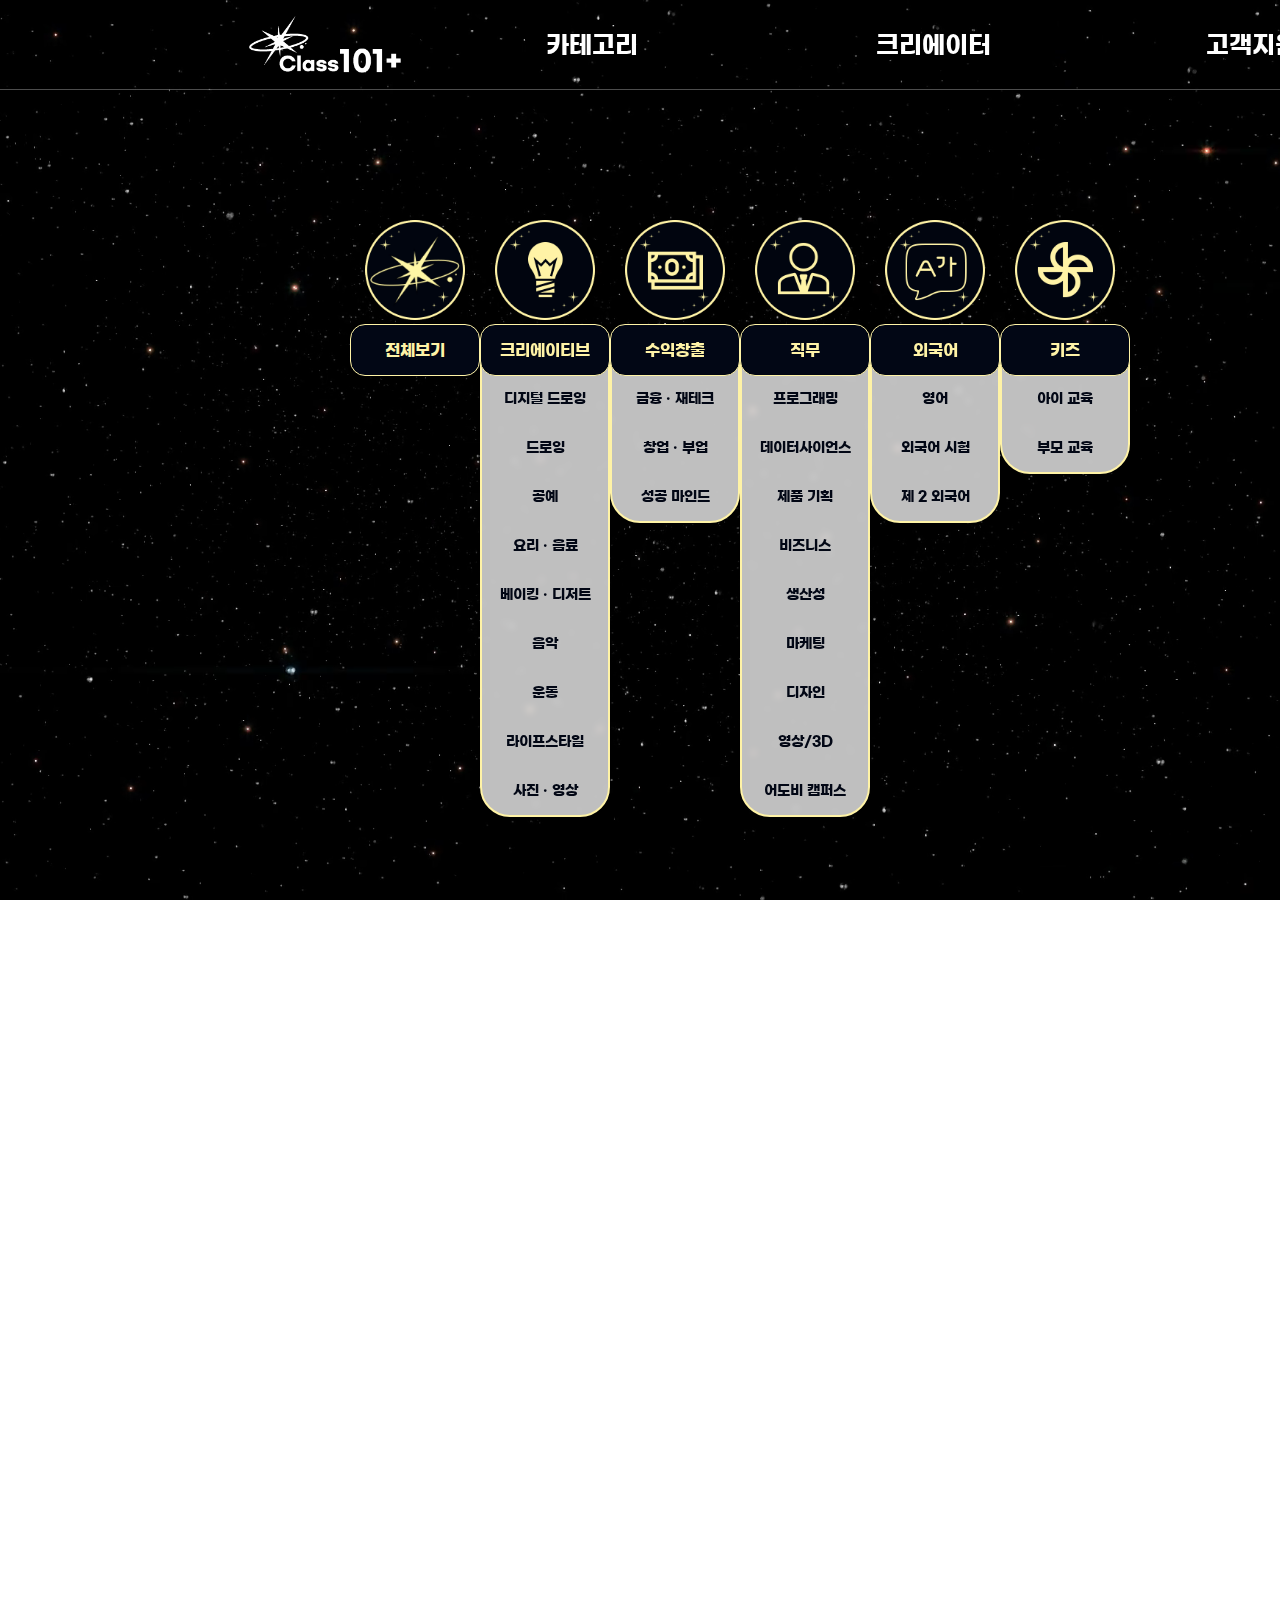
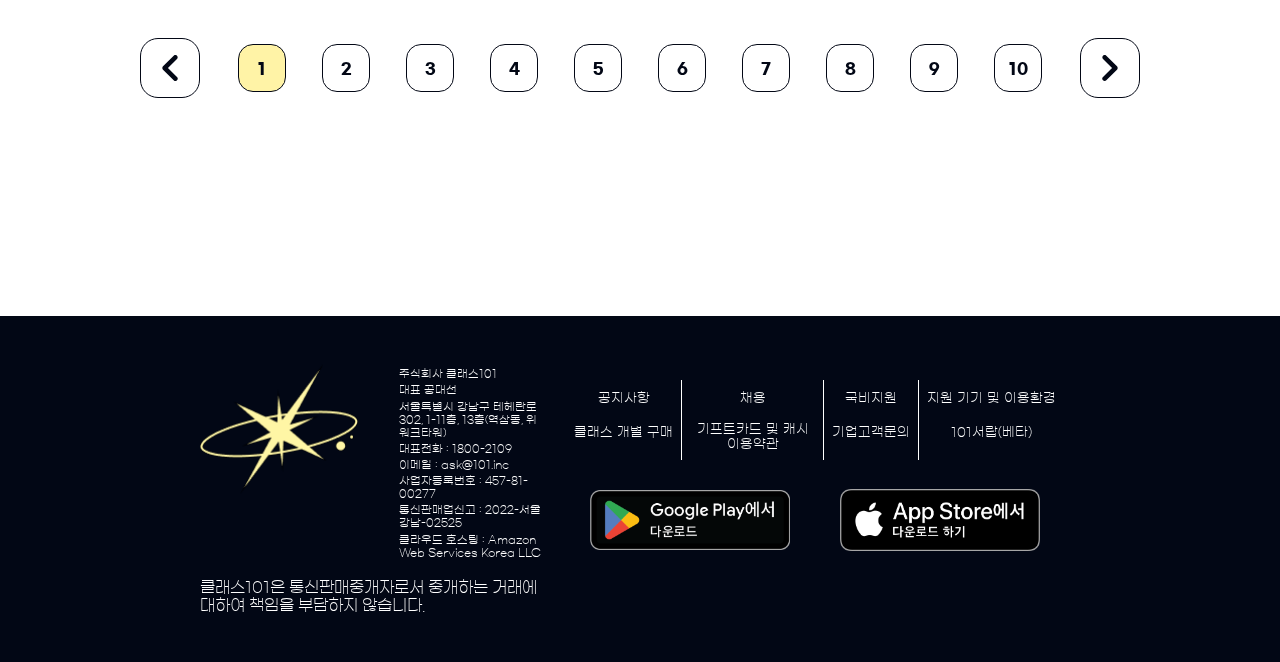
<file: course.html>
<!DOCTYPE html>
<html lang="ko">
  <head>
    <meta charset="UTF-8" />
    <meta http-equiv="X-UA-Compatible" content="IE=edge" />
    <meta name="viewport" content="width=device-width, initial-scale=1.0" />
    <!-- CSS RESET -->
    <link rel="stylesheet" href="css/reset.css" />
    <link rel="stylesheet" href="css/static_bg.css" />
    <link rel="stylesheet" href="css/header.css" />
    <link rel="stylesheet" href="css/categories_lnb.css" />
    <link rel="stylesheet" href="css/main.css" />
    <link rel="stylesheet" href="css/footer_static.css" />
    <!-- Favicon -->
    <link
      rel="shortcut icon"
      href="img/logo/Logo_border.png"
      type="image/x-icon"
    />
    <title>클래스101+:: 세상의 모든 취미 - 카테고리</title>
  </head>
  <body>
    <!-- Background Vid -->
    <div id="bg">
      <video muted loop autoplay>
        <source src="img/loading_animation/loading_bgvid.mp4" />
      </video>
    </div>
    <!-- Contents -->
    <div class="wrap">
      <!-- Header -->
      <header>
        <div class="inner">
          <div class="logo_place">
            <div class="logo"><a href="index.html"></a></div>
          </div>
          <div class="etc_bar"></div>
          <nav class="gnb">
            <ul>
              <li><a href="course.html">카테고리</a></li>
              <li><a href="#none">크리에이터</a></li>
              <li><a href="#none">고객지원</a></li>
            </ul>
          </nav>
        </div>
        <div id="hamburger"></div>
      </header>
      <menu>
        <div class="inner">
          <div id="menu_img"></div>
          <dl data-title="../img/header/category_img.jpg">
            <dt>카테고리</dt>
            <dd><a href="course.html">크리에이티브</a></dd>
            <dd><a href="course.html">수익 창출</a></dd>
            <dd><a href="course.html">직무</a></dd>
            <dd><a href="course.html">외국어</a></dd>
            <dd><a href="course.html">키즈</a></dd>
          </dl>
          <dl data-title="../img/header/creator_center_img.jpg">
            <dt>크리에이터</dt>
            <dd>
              <button>
                <a href="creator_center.html">크리에이터 센터</a>
              </button>
            </dd>
          </dl>
          <dl data-title="../img/header/suppor_img.jpg">
            <dt>고객지원</dt>
            <dd><a href="#none">자주 묻는 질문</a></dd>
            <dd><a href="#none">고객센터</a></dd>
            <dd><a href="#none">지원 기기 및 이용 환경</a></dd>
          </dl>
        </div>
      </menu>
      <!-- Responsive Header -->
      <aside id="res_menu" class="clicked">
        <div class="upper_flex">
          <img src="img/logo/Logo_border.png" alt="로고이미지" id="hbg_logo" />
          <img src="img/header/closer.png" alt="닫기" id="closer" />
        </div>
        <div class="menu_main">
          <h1 class="res_menu_title">카테고리</h1>
          <img
            src="img/header/categorizer.png"
            alt="구분선"
            class="categorizer"
          />
          <ul id="res_menu_category">
            <li><a href="course.html">크리에이티브</a></li>
            <li><a href="course.html">수익 창출</a></li>
            <li><a href="course.html">직무</a></li>
            <li><a href="course.html">외국어</a></li>
            <li><a href="course.html">키즈</a></li>
          </ul>
          <ul class="cate_dots">
            <li></li>
            <li></li>
            <li></li>
          </ul>
          <a href="#none" id="all_class">
            <button>강의 전체보기</button>
          </a>
          <div class="btn_flex">
            <a href="creator_center.html"
              ><button>
                크리에이터 센터<img
                  src="img/new_window.png"
                  alt="새 창에서 열기"
                  class="res_new"
                /></button
            ></a>
            <a href="#none"
              ><button>
                고객센터<img
                  src="img/new_window.png"
                  alt="새 창에서 열기"
                  class="res_new"
                /></button
            ></a>
          </div>
        </div>
      </aside>
      <!-- Main -->
      <main>
        <!-- LNB -->
        <nav class="lnb" id="lnb">
          <div class="inner">
            <ul class="categories">
              <li>
                <img src="img/categories/cate_all.png" alt="Categories_img" />
                <button>전체보기</button>
                <!-- none -->
                <div class="lnb_menu"></div>
              </li>
              <li class="can_hover">
                <img
                  src="img/categories/cate_creative.png"
                  alt="Categories_img"
                />
                <button>크리에이티브</button>
                <div class="lnb_menu">
                  <ul>
                    <li>
                      <a href="#none" class="lnb_sub_btn">디지털 드로잉</a>
                    </li>
                    <li><a href="#none" class="lnb_sub_btn">드로잉</a></li>
                    <li><a href="#none" class="lnb_sub_btn">공예</a></li>
                    <li>
                      <a href="#none" class="lnb_sub_btn">요리 · 음료</a>
                    </li>
                    <li>
                      <a href="#none" class="lnb_sub_btn">베이킹 · 디저트</a>
                    </li>
                    <li><a href="#none" class="lnb_sub_btn">음악</a></li>
                    <li><a href="#none" class="lnb_sub_btn">운동</a></li>
                    <li>
                      <a href="#none" class="lnb_sub_btn">라이프스타일</a>
                    </li>
                    <li>
                      <a href="#none" class="lnb_sub_btn">사진 · 영상</a>
                    </li>
                  </ul>
                </div>
              </li>
              <li class="can_hover">
                <img src="img/categories/cate_earn.png" alt="Categories_img" />
                <button>수익창출</button>
                <div class="lnb_menu">
                  <ul>
                    <li>
                      <a href="#none" class="lnb_sub_btn">금융 · 재테크</a>
                    </li>
                    <li>
                      <a href="#none" class="lnb_sub_btn">창업 · 부업</a>
                    </li>
                    <li>
                      <a href="#none" class="lnb_sub_btn">성공 마인드</a>
                    </li>
                  </ul>
                </div>
              </li>
              <li class="can_hover">
                <img src="img/categories/cate_work.png" alt="Categories_img" />
                <button>직무</button>
                <div class="lnb_menu">
                  <ul>
                    <li>
                      <a href="#none" class="lnb_sub_btn">프로그래밍</a>
                    </li>
                    <li>
                      <a href="#none" class="lnb_sub_btn">데이터사이언스</a>
                    </li>
                    <li><a href="#none" class="lnb_sub_btn">제품 기획</a></li>
                    <li><a href="#none" class="lnb_sub_btn">비즈니스</a></li>
                    <li><a href="#none" class="lnb_sub_btn">생산성</a></li>
                    <li><a href="#none" class="lnb_sub_btn">마케팅</a></li>
                    <li><a href="#none" class="lnb_sub_btn">디자인</a></li>
                    <li><a href="#none" class="lnb_sub_btn">영상/3D</a></li>
                    <li>
                      <a href="#none" class="lnb_sub_btn">어도비 캠퍼스</a>
                    </li>
                  </ul>
                </div>
              </li>
              <li class="can_hover">
                <img src="img/categories/cate_lang.png" alt="Categories_img" />
                <button>외국어</button>
                <div class="lnb_menu">
                  <ul>
                    <li><a href="#none" class="lnb_sub_btn">영어</a></li>
                    <li>
                      <a href="#none" class="lnb_sub_btn">외국어 시험</a>
                    </li>
                    <li>
                      <a href="#none" class="lnb_sub_btn">제 2 외국어</a>
                    </li>
                  </ul>
                </div>
              </li>
              <li class="can_hover">
                <img src="img/categories/cate_kids.png" alt="Categories_img" />
                <button>키즈</button>
                <div class="lnb_menu">
                  <ul>
                    <li><a href="#none" class="lnb_sub_btn">아이 교육</a></li>
                    <li><a href="#none" class="lnb_sub_btn">부모 교육</a></li>
                  </ul>
                </div>
              </li>
            </ul>
          </div>
        </nav>
        <!-- Class(Course) List -->
        <div class="course_list">
          <div class="inner">
            <!-- 반드시 접어놓을 것 -->
            <div class="course_poster">
              <div>
                <div class="img_wrap">
                  <img src="img/class_course/yotddi.png" alt="" />
                  <div class="black_desc">
                    <p>
                      시선을 사로잡는 캐릭터 일러스트,<br />
                      그림 실력을 한 단계 높이는 기술
                    </p>
                    <span>디지털 드로잉</span>
                    <span>욧띠</span>
                  </div>
                </div>
              </div>
              <div>
                <div class="img_wrap">
                  <img src="img/class_course/kimegg.png" alt="" />
                  <div class="black_desc">
                    <p>
                      망가진 당신의 몸을 구해드립니다. <br />[피지컬 갤러리 체형
                      교정 클래스]
                    </p>
                    <span>운동</span>
                    <span>피지컬갤러리</span>
                  </div>
                </div>
              </div>
              <div>
                <div class="img_wrap">
                  <img src="img/class_course/eikyrona.jpg" alt="" />
                  <div class="black_desc">
                    <p>
                      판타지를 현실로 바꾸다:<br />
                      애니메이션 일러스트레이션에 대한 쉬운 가이드
                    </p>
                    <span>캐릭터 드로잉</span>
                    <span>Eikyrona</span>
                  </div>
                </div>
              </div>
              <div>
                <div class="img_wrap">
                  <img src="img/class_course/kimyj.jpg" alt="" />
                  <div class="black_desc">
                    <p>똑똑하게 살고, <br />현명하게 대처하기 위한 법률 상식</p>
                    <span>라이프스타일</span>
                    <span>김윤정 변호사</span>
                  </div>
                </div>
              </div>
              <div>
                <div class="img_wrap">
                  <img src="img/class_course/gorani.png" alt="" />
                  <div class="black_desc">
                    <p>
                      [비전공자 OK] <br />고라니와 함께 유니티로 게임 만들기
                    </p>
                    <span>프로그래밍</span>
                    <span>고라니</span>
                  </div>
                </div>
              </div>
              <div>
                <div class="img_wrap">
                  <img src="img/class_course/whacker.png" alt="" />
                  <div class="black_desc">
                    <p>
                      코딩 없는 홈페이지 제작으로<br />
                      월 300만원 부수익 만들기
                    </p>
                    <span>창업 · 부업</span>
                    <span>웹사이트해커</span>
                  </div>
                </div>
              </div>
              <div>
                <div class="img_wrap">
                  <img src="img/class_course/pturtle.jpg" alt="" />
                  <div class="black_desc">
                    <p>누구나 손쉽게 따라하는 <br />재즈피아노 입문 클래스</p>
                    <span>음악</span>
                    <span>박터틀</span>
                  </div>
                </div>
              </div>
              <div>
                <div class="img_wrap">
                  <img src="img/class_course/shimjh.jpg" alt="" />
                  <div class="black_desc">
                    <p>
                      쉬운 아빠표 레시피!<br />
                      편스토랑 심지호의 건강한 아이밥상
                    </p>
                    <span>요리 · 음료</span>
                    <span>심지호</span>
                  </div>
                </div>
              </div>
              <div>
                <div class="img_wrap">
                  <img src="img/class_course/pjgeun.png" alt="" />
                  <div class="black_desc">
                    <p>
                      개발 지식 없어도 OK, <br />내가 생각하는 앱 서비스
                      기획하기
                    </p>
                    <span>제품 기획</span>
                    <span>박정근(Ain)</span>
                  </div>
                </div>
              </div>
              <div>
                <div class="img_wrap">
                  <img src="img/class_course/kimegg.png" alt="" />
                  <div class="black_desc">
                    <p>
                      망가진 당신의 몸을 구해드립니다. <br />[피지컬 갤러리 체형
                      교정 클래스]
                    </p>
                    <span>운동</span>
                    <span>피지컬갤러리</span>
                  </div>
                </div>
              </div>
              <div>
                <div class="img_wrap">
                  <img src="img/class_course/original_(1).jpg" alt="" />
                  <div class="black_desc">
                    <p>
                      판타지를 현실로 바꾸다:<br />
                      애니메이션 일러스트레이션에 대한 쉬운 가이드
                    </p>
                    <span>캐릭터 드로잉</span>
                    <span>Eikyrona</span>
                  </div>
                </div>
              </div>
              <div>
                <div class="img_wrap">
                  <img src="img/class_course/kimyj.jpg" alt="" />
                  <div class="black_desc">
                    <p>똑똑하게 살고, <br />현명하게 대처하기 위한 법률 상식</p>
                    <span>라이프스타일</span>
                    <span>김윤정 변호사</span>
                  </div>
                </div>
              </div>
              <div>
                <div class="img_wrap">
                  <img src="img/class_course/original_(3).jpg" alt="" />
                  <div class="black_desc">
                    <p>
                      [비전공자 OK] <br />고라니와 함께 유니티로 게임 만들기
                    </p>
                    <span>프로그래밍</span>
                    <span>고라니</span>
                  </div>
                </div>
              </div>
              <div>
                <div class="img_wrap">
                  <img src="img/class_course/whacker.png" alt="" />
                  <div class="black_desc">
                    <p>
                      코딩 없는 홈페이지 제작으로<br />
                      월 300만원 부수익 만들기
                    </p>
                    <span>창업 · 부업</span>
                    <span>웹사이트해커</span>
                  </div>
                </div>
              </div>
              <div>
                <div class="img_wrap">
                  <img src="img/class_course/pturtle.jpg" alt="" />
                  <div class="black_desc">
                    <p>누구나 손쉽게 따라하는 <br />재즈피아노 입문 클래스</p>
                    <span>음악</span>
                    <span>박터틀</span>
                  </div>
                </div>
              </div>
              <div>
                <div class="img_wrap">
                  <img src="img/class_course/original.jpg" alt="" />
                  <div class="black_desc">
                    <p>
                      쉬운 아빠표 레시피!<br />
                      편스토랑 심지호의 건강한 아이밥상
                    </p>
                    <span>요리 · 음료</span>
                    <span>심지호</span>
                  </div>
                </div>
              </div>
              <div>
                <div class="img_wrap">
                  <img src="img/class_course/pjgeun.png" alt="" />
                  <div class="black_desc">
                    <p>
                      개발 지식 없어도 OK, <br />내가 생각하는 앱 서비스
                      기획하기
                    </p>
                    <span>제품 기획</span>
                    <span>박정근(Ain)</span>
                  </div>
                </div>
              </div>
              <div>
                <div class="img_wrap">
                  <img src="img/class_course/yotddi.png" alt="" />
                  <div class="black_desc">
                    <p>
                      시선을 사로잡는 캐릭터 일러스트,<br />
                      그림 실력을 한 단계 높이는 기술
                    </p>
                    <span>디지털 드로잉</span>
                    <span>욧띠</span>
                  </div>
                </div>
              </div>
              <div>
                <div class="img_wrap">
                  <img src="img/class_course/eikyrona.jpg" alt="" />
                  <div class="black_desc">
                    <p>
                      판타지를 현실로 바꾸다:<br />
                      애니메이션 일러스트레이션에 대한 쉬운 가이드
                    </p>
                    <span>캐릭터 드로잉</span>
                    <span>Eikyrona</span>
                  </div>
                </div>
              </div>
              <div>
                <div class="img_wrap">
                  <img src="img/class_course/original.png" alt="" />
                  <div class="black_desc">
                    <p>똑똑하게 살고, <br />현명하게 대처하기 위한 법률 상식</p>
                    <span>라이프스타일</span>
                    <span>김윤정 변호사</span>
                  </div>
                </div>
              </div>
              <div>
                <div class="img_wrap">
                  <img src="img/class_course/original_(4).jpg" alt="" />
                  <div class="black_desc">
                    <p>
                      [비전공자 OK] <br />고라니와 함께 유니티로 게임 만들기
                    </p>
                    <span>프로그래밍</span>
                    <span>고라니</span>
                  </div>
                </div>
              </div>
              <div>
                <div class="img_wrap">
                  <img src="img/class_course/original_(2).jpg" alt="" />
                  <div class="black_desc">
                    <p>
                      코딩 없는 홈페이지 제작으로<br />
                      월 300만원 부수익 만들기
                    </p>
                    <span>창업 · 부업</span>
                    <span>웹사이트해커</span>
                  </div>
                </div>
              </div>
              <div>
                <div class="img_wrap">
                  <img src="img/class_course/pturtle.jpg" alt="" />
                  <div class="black_desc">
                    <p>누구나 손쉽게 따라하는 <br />재즈피아노 입문 클래스</p>
                    <span>음악</span>
                    <span>박터틀</span>
                  </div>
                </div>
              </div>
              <div>
                <div class="img_wrap">
                  <img src="img/class_course/shimjh.jpg" alt="" />
                  <div class="black_desc">
                    <p>
                      쉬운 아빠표 레시피!<br />
                      편스토랑 심지호의 건강한 아이밥상
                    </p>
                    <span>요리 · 음료</span>
                    <span>심지호</span>
                  </div>
                </div>
              </div>
              <div>
                <div class="img_wrap">
                  <img src="img/class_course/pjgeun.png" alt="" />
                  <div class="black_desc">
                    <p>
                      개발 지식 없어도 OK, <br />내가 생각하는 앱 서비스
                      기획하기
                    </p>
                    <span>제품 기획</span>
                    <span>박정근(Ain)</span>
                  </div>
                </div>
              </div>
              <div>
                <div class="img_wrap">
                  <img src="img/class_course/yotddi.png" alt="" />
                  <div class="black_desc">
                    <p>
                      시선을 사로잡는 캐릭터 일러스트,<br />
                      그림 실력을 한 단계 높이는 기술
                    </p>
                    <span>디지털 드로잉</span>
                    <span>욧띠</span>
                  </div>
                </div>
              </div>
              <div>
                <div class="img_wrap">
                  <img src="img/class_course/kimegg.png" alt="" />
                  <div class="black_desc">
                    <p>
                      망가진 당신의 몸을 구해드립니다. <br />[피지컬 갤러리 체형
                      교정 클래스]
                    </p>
                    <span>운동</span>
                    <span>피지컬갤러리</span>
                  </div>
                </div>
              </div>
              <div>
                <div class="img_wrap">
                  <img src="img/class_course/original.jpg" alt="" />
                  <div class="black_desc">
                    <p>똑똑하게 살고, <br />현명하게 대처하기 위한 법률 상식</p>
                    <span>라이프스타일</span>
                    <span>김윤정 변호사</span>
                  </div>
                </div>
              </div>
              <div>
                <div class="img_wrap">
                  <img src="img/class_course/gorani.png" alt="" />
                  <div class="black_desc">
                    <p>
                      [비전공자 OK] <br />고라니와 함께 유니티로 게임 만들기
                    </p>
                    <span>프로그래밍</span>
                    <span>고라니</span>
                  </div>
                </div>
              </div>
              <div>
                <div class="img_wrap">
                  <img src="img/class_course/whacker.png" alt="" />
                  <div class="black_desc">
                    <p>
                      코딩 없는 홈페이지 제작으로<br />
                      월 300만원 부수익 만들기
                    </p>
                    <span>창업 · 부업</span>
                    <span>웹사이트해커</span>
                  </div>
                </div>
              </div>
              <div>
                <div class="img_wrap">
                  <img src="img/class_course/original_(2).png" alt="" />
                  <div class="black_desc">
                    <p>누구나 손쉽게 따라하는 <br />재즈피아노 입문 클래스</p>
                    <span>음악</span>
                    <span>박터틀</span>
                  </div>
                </div>
              </div>
              <div>
                <div class="img_wrap">
                  <img src="img/class_course/shimjh.jpg" alt="" />
                  <div class="black_desc">
                    <p>
                      쉬운 아빠표 레시피!<br />
                      편스토랑 심지호의 건강한 아이밥상
                    </p>
                    <span>요리 · 음료</span>
                    <span>심지호</span>
                  </div>
                </div>
              </div>
              <div>
                <div class="img_wrap">
                  <img src="img/class_course/pjgeun.png" alt="" />
                  <div class="black_desc">
                    <p>
                      개발 지식 없어도 OK, <br />내가 생각하는 앱 서비스
                      기획하기
                    </p>
                    <span>제품 기획</span>
                    <span>박정근(Ain)</span>
                  </div>
                </div>
              </div>
              <div>
                <div class="img_wrap">
                  <img src="img/class_course/yotddi.png" alt="" />
                  <div class="black_desc">
                    <p>
                      시선을 사로잡는 캐릭터 일러스트,<br />
                      그림 실력을 한 단계 높이는 기술
                    </p>
                    <span>디지털 드로잉</span>
                    <span>욧띠</span>
                  </div>
                </div>
              </div>
              <div>
                <div class="img_wrap">
                  <img src="img/class_course/kimegg.png" alt="" />
                  <div class="black_desc">
                    <p>
                      망가진 당신의 몸을 구해드립니다. <br />[피지컬 갤러리 체형
                      교정 클래스]
                    </p>
                    <span>운동</span>
                    <span>피지컬갤러리</span>
                  </div>
                </div>
              </div>
              <div>
                <div class="img_wrap">
                  <img src="img/class_course/eikyrona.jpg" alt="" />
                  <div class="black_desc">
                    <p>
                      판타지를 현실로 바꾸다:<br />
                      애니메이션 일러스트레이션에 대한 쉬운 가이드
                    </p>
                    <span>캐릭터 드로잉</span>
                    <span>Eikyrona</span>
                  </div>
                </div>
              </div>
              <div>
                <div class="img_wrap">
                  <img src="img/class_course/gorani.png" alt="" />
                  <div class="black_desc">
                    <p>
                      [비전공자 OK] <br />고라니와 함께 유니티로 게임 만들기
                    </p>
                    <span>프로그래밍</span>
                    <span>고라니</span>
                  </div>
                </div>
              </div>
              <div>
                <div class="img_wrap">
                  <img src="img/class_course/original_(1).jpg" alt="" />
                  <div class="black_desc">
                    <p>
                      코딩 없는 홈페이지 제작으로<br />
                      월 300만원 부수익 만들기
                    </p>
                    <span>창업 · 부업</span>
                    <span>웹사이트해커</span>
                  </div>
                </div>
              </div>
              <div>
                <div class="img_wrap">
                  <img src="img/class_course/pturtle.jpg" alt="" />
                  <div class="black_desc">
                    <p>누구나 손쉽게 따라하는 <br />재즈피아노 입문 클래스</p>
                    <span>음악</span>
                    <span>박터틀</span>
                  </div>
                </div>
              </div>
              <div>
                <div class="img_wrap">
                  <img src="img/class_course/shimjh.jpg" alt="" />
                  <div class="black_desc">
                    <p>
                      쉬운 아빠표 레시피!<br />
                      편스토랑 심지호의 건강한 아이밥상
                    </p>
                    <span>요리 · 음료</span>
                    <span>심지호</span>
                  </div>
                </div>
              </div>
              <div>
                <div class="img_wrap">
                  <img src="img/class_course/original.jpg" alt="" />
                  <div class="black_desc">
                    <p>
                      개발 지식 없어도 OK, <br />내가 생각하는 앱 서비스
                      기획하기
                    </p>
                    <span>제품 기획</span>
                    <span>박정근(Ain)</span>
                  </div>
                </div>
              </div>
              <div>
                <div class="img_wrap">
                  <img src="img/class_course/yotddi.png" alt="" />
                  <div class="black_desc">
                    <p>
                      시선을 사로잡는 캐릭터 일러스트,<br />
                      그림 실력을 한 단계 높이는 기술
                    </p>
                    <span>디지털 드로잉</span>
                    <span>욧띠</span>
                  </div>
                </div>
              </div>
              <div>
                <div class="img_wrap">
                  <img src="img/class_course/kimegg.png" alt="" />
                  <div class="black_desc">
                    <p>
                      망가진 당신의 몸을 구해드립니다. <br />[피지컬 갤러리 체형
                      교정 클래스]
                    </p>
                    <span>운동</span>
                    <span>피지컬갤러리</span>
                  </div>
                </div>
              </div>
              <div>
                <div class="img_wrap">
                  <img src="img/class_course/eikyrona.jpg" alt="" />
                  <div class="black_desc">
                    <p>
                      판타지를 현실로 바꾸다:<br />
                      애니메이션 일러스트레이션에 대한 쉬운 가이드
                    </p>
                    <span>캐릭터 드로잉</span>
                    <span>Eikyrona</span>
                  </div>
                </div>
              </div>
              <div>
                <div class="img_wrap">
                  <img src="img/class_course/kimyj.jpg" alt="" />
                  <div class="black_desc">
                    <p>똑똑하게 살고, <br />현명하게 대처하기 위한 법률 상식</p>
                    <span>라이프스타일</span>
                    <span>김윤정 변호사</span>
                  </div>
                </div>
              </div>
              <div>
                <div class="img_wrap">
                  <img src="img/class_course/courseListItem1.png" alt="" />
                  <div class="black_desc">
                    <p>
                      코딩 없는 홈페이지 제작으로<br />
                      월 300만원 부수익 만들기
                    </p>
                    <span>창업 · 부업</span>
                    <span>웹사이트해커</span>
                  </div>
                </div>
              </div>
              <div>
                <div class="img_wrap">
                  <img src="img/class_course/pturtle.jpg" alt="" />
                  <div class="black_desc">
                    <p>누구나 손쉽게 따라하는 <br />재즈피아노 입문 클래스</p>
                    <span>음악</span>
                    <span>박터틀</span>
                  </div>
                </div>
              </div>
              <div>
                <div class="img_wrap">
                  <img src="img/class_course/courseListItem2.jpg" alt="" />
                  <div class="black_desc">
                    <p>
                      쉬운 아빠표 레시피!<br />
                      편스토랑 심지호의 건강한 아이밥상
                    </p>
                    <span>요리 · 음료</span>
                    <span>심지호</span>
                  </div>
                </div>
              </div>
              <div>
                <div class="img_wrap">
                  <img src="img/class_course/pjgeun.png" alt="" />
                  <div class="black_desc">
                    <p>
                      개발 지식 없어도 OK, <br />내가 생각하는 앱 서비스
                      기획하기
                    </p>
                    <span>제품 기획</span>
                    <span>박정근(Ain)</span>
                  </div>
                </div>
              </div>
              <div>
                <div class="img_wrap">
                  <img src="img/class_course/courseListItem6.jpg" alt="" />
                  <div class="black_desc">
                    <p>
                      시선을 사로잡는 캐릭터 일러스트,<br />
                      그림 실력을 한 단계 높이는 기술
                    </p>
                    <span>디지털 드로잉</span>
                    <span>욧띠</span>
                  </div>
                </div>
              </div>
              <div>
                <div class="img_wrap">
                  <img src="img/class_course/kimegg.png" alt="" />
                  <div class="black_desc">
                    <p>
                      망가진 당신의 몸을 구해드립니다. <br />[피지컬 갤러리 체형
                      교정 클래스]
                    </p>
                    <span>운동</span>
                    <span>피지컬갤러리</span>
                  </div>
                </div>
              </div>
              <div>
                <div class="img_wrap">
                  <img src="img/class_course/eikyrona.jpg" alt="" />
                  <div class="black_desc">
                    <p>
                      판타지를 현실로 바꾸다:<br />
                      애니메이션 일러스트레이션에 대한 쉬운 가이드
                    </p>
                    <span>캐릭터 드로잉</span>
                    <span>Eikyrona</span>
                  </div>
                </div>
              </div>
              <div>
                <div class="img_wrap">
                  <img src="img/class_course/kimyj.jpg" alt="" />
                  <div class="black_desc">
                    <p>똑똑하게 살고, <br />현명하게 대처하기 위한 법률 상식</p>
                    <span>라이프스타일</span>
                    <span>김윤정 변호사</span>
                  </div>
                </div>
              </div>
              <div>
                <div class="img_wrap">
                  <img src="img/class_course/gorani.png" alt="" />
                  <div class="black_desc">
                    <p>
                      [비전공자 OK] <br />고라니와 함께 유니티로 게임 만들기
                    </p>
                    <span>프로그래밍</span>
                    <span>고라니</span>
                  </div>
                </div>
              </div>
              <div>
                <div class="img_wrap">
                  <img src="img/class_course/courseListItem2.jpg" alt="" />
                  <div class="black_desc">
                    <p>누구나 손쉽게 따라하는 <br />재즈피아노 입문 클래스</p>
                    <span>음악</span>
                    <span>박터틀</span>
                  </div>
                </div>
              </div>
              <div>
                <div class="img_wrap">
                  <img src="img/class_course/shimjh.jpg" alt="" />
                  <div class="black_desc">
                    <p>
                      쉬운 아빠표 레시피!<br />
                      편스토랑 심지호의 건강한 아이밥상
                    </p>
                    <span>요리 · 음료</span>
                    <span>심지호</span>
                  </div>
                </div>
              </div>
              <div>
                <div class="img_wrap">
                  <img src="img/class_course/pjgeun.png" alt="" />
                  <div class="black_desc">
                    <p>
                      개발 지식 없어도 OK, <br />내가 생각하는 앱 서비스
                      기획하기
                    </p>
                    <span>제품 기획</span>
                    <span>박정근(Ain)</span>
                  </div>
                </div>
              </div>
              <div>
                <div class="img_wrap">
                  <img src="img/class_course/yotddi.png" alt="" />
                  <div class="black_desc">
                    <p>
                      시선을 사로잡는 캐릭터 일러스트,<br />
                      그림 실력을 한 단계 높이는 기술
                    </p>
                    <span>디지털 드로잉</span>
                    <span>욧띠</span>
                  </div>
                </div>
              </div>
              <div>
                <div class="img_wrap">
                  <img src="img/class_course/courseListItem4.jpg" alt="" />
                  <div class="black_desc">
                    <p>
                      망가진 당신의 몸을 구해드립니다. <br />[피지컬 갤러리 체형
                      교정 클래스]
                    </p>
                    <span>운동</span>
                    <span>피지컬갤러리</span>
                  </div>
                </div>
              </div>
              <div>
                <div class="img_wrap">
                  <img src="img/class_course/eikyrona.jpg" alt="" />
                  <div class="black_desc">
                    <p>
                      판타지를 현실로 바꾸다:<br />
                      애니메이션 일러스트레이션에 대한 쉬운 가이드
                    </p>
                    <span>캐릭터 드로잉</span>
                    <span>Eikyrona</span>
                  </div>
                </div>
              </div>
              <div>
                <div class="img_wrap">
                  <img src="img/class_course/kimyj.jpg" alt="" />
                  <div class="black_desc">
                    <p>똑똑하게 살고, <br />현명하게 대처하기 위한 법률 상식</p>
                    <span>라이프스타일</span>
                    <span>김윤정 변호사</span>
                  </div>
                </div>
              </div>
              <div>
                <div class="img_wrap">
                  <img src="img/class_course/gorani.png" alt="" />
                  <div class="black_desc">
                    <p>
                      [비전공자 OK] <br />고라니와 함께 유니티로 게임 만들기
                    </p>
                    <span>프로그래밍</span>
                    <span>고라니</span>
                  </div>
                </div>
              </div>
              <div>
                <div class="img_wrap">
                  <img src="img/class_course/whacker.png" alt="" />
                  <div class="black_desc">
                    <p>
                      코딩 없는 홈페이지 제작으로<br />
                      월 300만원 부수익 만들기
                    </p>
                    <span>창업 · 부업</span>
                    <span>웹사이트해커</span>
                  </div>
                </div>
              </div>
              <div>
                <div class="img_wrap">
                  <img src="img/class_course/courseListItem8.jpg" alt="" />
                  <div class="black_desc">
                    <p>
                      쉬운 아빠표 레시피!<br />
                      편스토랑 심지호의 건강한 아이밥상
                    </p>
                    <span>요리 · 음료</span>
                    <span>심지호</span>
                  </div>
                </div>
              </div>
              <div>
                <div class="img_wrap">
                  <img src="img/class_course/courseListItem3.jpg" alt="" />
                  <div class="black_desc">
                    <p>
                      개발 지식 없어도 OK, <br />내가 생각하는 앱 서비스
                      기획하기
                    </p>
                    <span>제품 기획</span>
                    <span>박정근(Ain)</span>
                  </div>
                </div>
              </div>
              <div>
                <div class="img_wrap">
                  <img src="img/class_course/yotddi.png" alt="" />
                  <div class="black_desc">
                    <p>
                      시선을 사로잡는 캐릭터 일러스트,<br />
                      그림 실력을 한 단계 높이는 기술
                    </p>
                    <span>디지털 드로잉</span>
                    <span>욧띠</span>
                  </div>
                </div>
              </div>
              <div>
                <div class="img_wrap">
                  <img src="img/class_course/kimegg.png" alt="" />
                  <div class="black_desc">
                    <p>
                      망가진 당신의 몸을 구해드립니다. <br />[피지컬 갤러리 체형
                      교정 클래스]
                    </p>
                    <span>운동</span>
                    <span>피지컬갤러리</span>
                  </div>
                </div>
              </div>
              <div>
                <div class="img_wrap">
                  <img src="img/class_course/courseListItem5.png" alt="" />
                  <div class="black_desc">
                    <p>
                      판타지를 현실로 바꾸다:<br />
                      애니메이션 일러스트레이션에 대한 쉬운 가이드
                    </p>
                    <span>캐릭터 드로잉</span>
                    <span>Eikyrona</span>
                  </div>
                </div>
              </div>
              <div>
                <div class="img_wrap">
                  <img src="img/class_course/kimyj.jpg" alt="" />
                  <div class="black_desc">
                    <p>똑똑하게 살고, <br />현명하게 대처하기 위한 법률 상식</p>
                    <span>라이프스타일</span>
                    <span>김윤정 변호사</span>
                  </div>
                </div>
              </div>
              <div>
                <div class="img_wrap">
                  <img src="img/class_course/courseListItem4.jpg" alt="" />
                  <div class="black_desc">
                    <p>
                      [비전공자 OK] <br />고라니와 함께 유니티로 게임 만들기
                    </p>
                    <span>프로그래밍</span>
                    <span>고라니</span>
                  </div>
                </div>
              </div>
              <div>
                <div class="img_wrap">
                  <img src="img/class_course/whacker.png" alt="" />
                  <div class="black_desc">
                    <p>
                      코딩 없는 홈페이지 제작으로<br />
                      월 300만원 부수익 만들기
                    </p>
                    <span>창업 · 부업</span>
                    <span>웹사이트해커</span>
                  </div>
                </div>
              </div>
              <div>
                <div class="img_wrap">
                  <img src="img/class_course/pturtle.jpg" alt="" />
                  <div class="black_desc">
                    <p>누구나 손쉽게 따라하는 <br />재즈피아노 입문 클래스</p>
                    <span>음악</span>
                    <span>박터틀</span>
                  </div>
                </div>
              </div>
              <div>
                <div class="img_wrap">
                  <img src="img/class_course/pjgeun.png" alt="" />
                  <div class="black_desc">
                    <p>
                      개발 지식 없어도 OK, <br />내가 생각하는 앱 서비스
                      기획하기
                    </p>
                    <span>제품 기획</span>
                    <span>박정근(Ain)</span>
                  </div>
                </div>
              </div>
              <div>
                <div class="img_wrap">
                  <img src="img/class_course/yotddi.png" alt="" />
                  <div class="black_desc">
                    <p>
                      시선을 사로잡는 캐릭터 일러스트,<br />
                      그림 실력을 한 단계 높이는 기술
                    </p>
                    <span>디지털 드로잉</span>
                    <span>욧띠</span>
                  </div>
                </div>
              </div>
              <div>
                <div class="img_wrap">
                  <img src="img/class_course/kimegg.png" alt="" />
                  <div class="black_desc">
                    <p>
                      망가진 당신의 몸을 구해드립니다. <br />[피지컬 갤러리 체형
                      교정 클래스]
                    </p>
                    <span>운동</span>
                    <span>피지컬갤러리</span>
                  </div>
                </div>
              </div>
              <div>
                <div class="img_wrap">
                  <img src="img/class_course/eikyrona.jpg" alt="" />
                  <div class="black_desc">
                    <p>
                      판타지를 현실로 바꾸다:<br />
                      애니메이션 일러스트레이션에 대한 쉬운 가이드
                    </p>
                    <span>캐릭터 드로잉</span>
                    <span>Eikyrona</span>
                  </div>
                </div>
              </div>
              <div>
                <div class="img_wrap">
                  <img src="img/class_course/courseListItem7.jpg" alt="" />
                  <div class="black_desc">
                    <p>똑똑하게 살고, <br />현명하게 대처하기 위한 법률 상식</p>
                    <span>라이프스타일</span>
                    <span>김윤정 변호사</span>
                  </div>
                </div>
              </div>
              <div>
                <div class="img_wrap">
                  <img src="img/class_course/gorani.png" alt="" />
                  <div class="black_desc">
                    <p>
                      [비전공자 OK] <br />고라니와 함께 유니티로 게임 만들기
                    </p>
                    <span>프로그래밍</span>
                    <span>고라니</span>
                  </div>
                </div>
              </div>
              <div>
                <div class="img_wrap">
                  <img src="img/class_course/original_(2).jpg" alt="" />
                  <div class="black_desc">
                    <p>
                      코딩 없는 홈페이지 제작으로<br />
                      월 300만원 부수익 만들기
                    </p>
                    <span>창업 · 부업</span>
                    <span>웹사이트해커</span>
                  </div>
                </div>
              </div>
              <div>
                <div class="img_wrap">
                  <img src="img/class_course/pturtle.jpg" alt="" />
                  <div class="black_desc">
                    <p>누구나 손쉽게 따라하는 <br />재즈피아노 입문 클래스</p>
                    <span>음악</span>
                    <span>박터틀</span>
                  </div>
                </div>
              </div>
              <div>
                <div class="img_wrap">
                  <img src="img/class_course/original_(1).jpg" alt="" />
                  <div class="black_desc">
                    <p>
                      쉬운 아빠표 레시피!<br />
                      편스토랑 심지호의 건강한 아이밥상
                    </p>
                    <span>요리 · 음료</span>
                    <span>심지호</span>
                  </div>
                </div>
              </div>
              <div>
                <div class="img_wrap">
                  <img src="img/class_course/yotddi.png" alt="" />
                  <div class="black_desc">
                    <p>
                      시선을 사로잡는 캐릭터 일러스트,<br />
                      그림 실력을 한 단계 높이는 기술
                    </p>
                    <span>디지털 드로잉</span>
                    <span>욧띠</span>
                  </div>
                </div>
              </div>
              <div>
                <div class="img_wrap">
                  <img src="img/class_course/courseListItem5.png" alt="" />
                  <div class="black_desc">
                    <p>
                      망가진 당신의 몸을 구해드립니다. <br />[피지컬 갤러리 체형
                      교정 클래스]
                    </p>
                    <span>운동</span>
                    <span>피지컬갤러리</span>
                  </div>
                </div>
              </div>
              <div>
                <div class="img_wrap">
                  <img src="img/class_course/eikyrona.jpg" alt="" />
                  <div class="black_desc">
                    <p>
                      판타지를 현실로 바꾸다:<br />
                      애니메이션 일러스트레이션에 대한 쉬운 가이드
                    </p>
                    <span>캐릭터 드로잉</span>
                    <span>Eikyrona</span>
                  </div>
                </div>
              </div>
              <div>
                <div class="img_wrap">
                  <img src="img/class_course/courseListItem4.jpg" alt="" />
                  <div class="black_desc">
                    <p>똑똑하게 살고, <br />현명하게 대처하기 위한 법률 상식</p>
                    <span>라이프스타일</span>
                    <span>김윤정 변호사</span>
                  </div>
                </div>
              </div>
              <div>
                <div class="img_wrap">
                  <img src="img/class_course/original_(4).jpg" alt="" />
                  <div class="black_desc">
                    <p>
                      [비전공자 OK] <br />고라니와 함께 유니티로 게임 만들기
                    </p>
                    <span>프로그래밍</span>
                    <span>고라니</span>
                  </div>
                </div>
              </div>
              <div>
                <div class="img_wrap">
                  <img src="img/class_course/original.jpg" alt="" />
                  <div class="black_desc">
                    <p>
                      코딩 없는 홈페이지 제작으로<br />
                      월 300만원 부수익 만들기
                    </p>
                    <span>창업 · 부업</span>
                    <span>웹사이트해커</span>
                  </div>
                </div>
              </div>
              <div>
                <div class="img_wrap">
                  <img src="img/class_course/pturtle.jpg" alt="" />
                  <div class="black_desc">
                    <p>누구나 손쉽게 따라하는 <br />재즈피아노 입문 클래스</p>
                    <span>음악</span>
                    <span>박터틀</span>
                  </div>
                </div>
              </div>
              <div>
                <div class="img_wrap">
                  <img src="img/class_course/shimjh.jpg" alt="" />
                  <div class="black_desc">
                    <p>
                      쉬운 아빠표 레시피!<br />
                      편스토랑 심지호의 건강한 아이밥상
                    </p>
                    <span>요리 · 음료</span>
                    <span>심지호</span>
                  </div>
                </div>
              </div>
              <div>
                <div class="img_wrap">
                  <img src="img/class_course/pjgeun.png" alt="" />
                  <div class="black_desc">
                    <p>
                      개발 지식 없어도 OK, <br />내가 생각하는 앱 서비스
                      기획하기
                    </p>
                    <span>제품 기획</span>
                    <span>박정근(Ain)</span>
                  </div>
                </div>
              </div>
            </div>
            <div class="course_pagination">
              <div class="prev_page_btn">
                <img src="img/categories/arrow_prev.svg" alt="" />
              </div>
              <div class="course_numpage"></div>
              <div class="next_page_btn">
                <img src="img/categories/arrow_next.svg" alt="" />
              </div>
            </div>
          </div>
        </div>
      </main>
      <!-- Footer -->
      <footer>
        <div class="footer_upper">
          <div class="inner">
            <ul>
              <li><a href="#none">개인정보 처리방침</a></li>
              <li><a href="#none">이용약관</a></li>
              <li><a href="#none">제휴 및 대외협력</a></li>
              <li><a href="#none">환불 정책</a></li>
              <li><a href="#none">사업자 정보 확인</a></li>
              <li><a href="#none">지적재산관 침해 신고 센터</a></li>
            </ul>
          </div>
        </div>
        <div class="footer_lower">
          <div class="inner">
            <div class="lower_left">
              <img src="img/logo/Logo_border.png" alt="" class="footer_logo" />
              <div class="footer_info">
                <span>주식회사 클래스101</span>
                <span>대표 공대선</span>
                <span
                  >서울특별시 강남구 테헤란로 302, 1-11층, 13층(역삼동,
                  위워크타워)</span
                >
                <span>대표전화 : 1800-2109 </span>
                <span>이메일 : ask@101.inc</span>
                <span>사업자등록번호 : 457-81-00277</span>
                <span>통신판매업신고 : 2022-서울강남-02525</span>
                <span>클라우드 호스팅 : Amazon Web Services Korea LLC</span>
              </div>
              <p class="footer_caution">
                클래스101은 통신판매중개자로서 중개하는 거래에 대하여 책임을
                부담하지 않습니다.
              </p>
            </div>
            <div class="lower_right">
              <div class="subfooter">
                <ul>
                  <li><a href="#none">공지사항</a></li>
                  <li><a href="#none">채용</a></li>
                  <li><a href="#none">국비지원</a></li>
                  <li class="none-border">
                    <a href="#none">지원 기기 및 이용환경</a>
                  </li>
                  <li><a href="#none">클래스 개별 구매</a></li>
                  <li><a href="#none">기프트카드 및 캐시 이용약관</a></li>
                  <li><a href="#none">기업고객문의</a></li>
                  <li class="none-border"><a href="#none">101서랍(베타)</a></li>
                </ul>
              </div>
              <div class="download_btn">
                <a href="#none">
                  <img src="img/dwn_android.png" alt="DownLoad_ANDROID" />
                </a>
                <a href="#none">
                  <img src="img/dwn_apple.png" alt="DownLoad_IOS" />
                </a>
              </div>
            </div>
          </div>
        </div>
      </footer>
    </div>
    <!-- javaScript -->
    <script src="js/common.js"></script>
    <script src="js/header.js"></script>
    <script src="js/course_pagination.js"></script>
  </body>
</html>
</file>
<file: css/static_bg.css>
#bg {
  position: fixed;
  left: 0;
  top: 0;
  width: 100%;
  height: 100%;
  z-index: -3;
}
#bg > video {
  width: 100%;
  height: 100%;
  object-fit: cover;
  object-position: center;
}
</file>
<file: css/header.css>
header {
  border-bottom: 0.5px solid #ffffff4d;
  width: 100%;
  height: 90px;
  position: fixed;
  top: 0;
  left: 0;
  z-index: 50;
  transition: 650ms;
}
header * {
  color: white;
  transition: 550ms;
}
header > .inner {
  display: flex;
  justify-content: space-between;
  height: 100%;
}
.logo_place {
  margin: 1rem 0;
}
.logo_place > .logo {
  width: 250px;
  height: 100%;
}
.logo_place > .logo > a {
  display: inline-block;
  width: 100%;
  height: 100%;
  background: url(../img/logo/Logo_en.png) no-repeat;
  background-position: center;
  background-size: contain;
}
.logo_place > .logo > a.hover {
  background: url(../img/logo/Logo_shadow.png) no-repeat;
  background-position: center;
  background-size: contain;
}
.gnb {
  height: 100%;
}
.gnb > ul {
  display: flex;
  justify-content: space-between;
}
.gnb > ul > li {
  width: 330px;
  height: 100%;
}
.gnb > ul > li > a {
  display: inline-block;
  padding: 0 6rem;
  font-size: 24px;
  line-height: 90px;
}
menu {
  /* display: none; */
  position: fixed;
  top: 90px;
  left: 0;
  width: 100%;
  height: 1px;
  background-color: rgba(255, 255, 255, 0.5);
  overflow: hidden;
  transition: 550ms;
  z-index: -5;
}
menu.open {
  height: 250px;
  background-color: #fff;
  z-index: 30;
}
menu > .inner {
  height: 100%;
  display: flex;
  justify-content: space-between;
}
menu > .inner > #menu_img {
  width: 400px;
  height: 100%;
  background-repeat: no-repeat;
  background-position: top;
  background-size: cover;
  background-image: url();
  transition: 550ms;
}
menu dl {
  width: 300px;
  padding: 1rem;
  transition: 550ms;
}
dl > * {
  width: 200px;
  text-align: center;
}
dl > dt,
dl > dd {
  display: inline-block;
  width: 100%;
  text-align: center;
  transition: 550ms;
  color: var(--black);
}
dl > dd {
  color: inherit;
  font-family: "GS_L";
}
dl > dd > a {
  display: inline-block;
  color: var(--black);
  transition: 550ms;
  font-family: "GS_M";
  padding: 0.7rem 0;
  -webkit-text-stroke: 1px transparent;
}
dl > dd:hover > a {
  color: #020715;
  -webkit-text-stroke: 1px #fff3a6;
}
dl > dt {
  font-size: 20px;
}
menu.open dl:hover > dt {
  color: #fff3a6;
}
menu.open dl:hover > dd {
  color: #fff;
}
menu.open dl:hover > dd > a {
  color: #fff;
}
menu.open dl:hover > dd > button:hover {
  color: #fff;
  background-color: var(--black);
  border: 1px solid #fff3a6;
}
menu.open dl:hover > dd > button:hover a {
  color: white;
}
menu dl > dd > button {
  padding: 1rem 2rem;
  border: 1px solid var(--black);
  border-radius: 15px;
  color: var(--black);
  background-color: #fff;
  transition: 550ms;
  margin-top: 3rem;
}
menu dl > dd > button > a {
  display: inline-block;
  width: 100%;
  height: 100%;
  color: var(--black);
}
menu.open dl:hover {
  background-color: var(--black);
}
menu.open dl:hover {
  color: white;
}
#hamburger {
  display: none;
}
#res_menu {
  display: none;
  width: 0%;
  height: 100vh;
  background-color: #fff;
  position: fixed;
  right: 0;
  top: 0;
  z-index: 99;
  overflow: hidden;
}
.upper_flex {
  width: 100%;
  height: 70px;
  display: flex;
  justify-content: space-between;
  padding: 0 15px;
}
#hbg_logo {
  width: 100px;
  height: 100%;
}
#closer {
  width: 31px;
  height: 31px;
  margin-top: 19.5px;
  margin-right: 4.5px;
  cursor: pointer;
}
.menu_main {
  width: 100%;
  height: calc(100vh - 70px);
  padding: 2rem;
  background-color: #fff;
  box-shadow: 0px 0px 5px 3px rgba(0, 0, 0, 0.25) inset;
}
.res_menu_title {
  width: 150px;
  font-size: 36px;
  margin: auto;
}
.categorizer {
  width: 180px;
  margin: 20px calc(calc(100% - 180px) / 2);
  object-position: center;
  object-fit: contain;
}
#res_menu_category {
}
#res_menu_category > li {
  width: 100%;
  text-align: center;
  font-family: "GS_L";
}
#res_menu_category > li > a {
  display: inline-block;
  width: 100%;
  height: 100%;
  font-size: 1.2rem;
  padding: 1rem;
  color: var(--black);
}
.cate_dots {
  display: flex;
  width: 100px;
  height: 10px;
  margin: auto;
  margin-top: 1rem;
  justify-content: space-between;
}
.cate_dots > li {
  display: inline-block;
  width: 10px;
  height: 10px;
  background-color: #fff6a5;
  border: 0.5px solid var(--black);
  border-radius: 100%;
  box-shadow: 1px 1px 3px rgba(2, 7, 21, 0.25);
}
#all_class {
  display: inline-block;
  margin-top: 1rem;
  width: 100%;
}
#all_class > button {
  width: 100%;
  height: 100%;
  padding: 1rem;
  font-size: 1.3rem;
  background-color: #fff3a6;
  border: 1px solid #020715;
  border-radius: 1rem;
}
.btn_flex {
  display: flex;
  justify-content: space-between;
  margin-top: 0.3rem;
}
.btn_flex > a {
  width: 45%;
  display: inline-block;
}
.btn_flex > a > button {
  width: 100%;
  height: 100%;
  padding: 1rem 0.5rem;
  background-color: #fff;
  border: 1px solid #020715;
  border-radius: 1rem;
}
.res_new {
  height: 1rem;
  object-fit: contain;
  object-position: center;
}
@media screen and (max-width: 767px) {
  header {
    height: 70px;
    background: linear-gradient(to top, rgba(2, 7, 21, 0.3), #020715 90%);
    backdrop-filter: blur(1px);
  }
  header .inner {
    padding: 0;
  }
  .logo_place {
    margin: 0;
  }
  .logo_place > .logo {
    width: 150px;
  }
  .gnb {
    display: none;
  }

  .logo_place > .logo > a {
    background: url(../img/logo/Logo_light.png) no-repeat;
    background-position: center;
    background-size: contain;
  }
  #hamburger {
    display: inline-block;
    position: absolute;
    width: 43px;
    height: 31px;
    top: 19.5px;
    right: 19.5px;
    background-image: url(../img/header/hamburger_menu.svg);
    background-repeat: no-repeat;
    background-position: center;
    background-size: cover;
    cursor: pointer;
  }
  #res_menu {
    animation-name: res_menu_closer;
    animation-duration: 750ms;
    animation-fill-mode: forwards;
  }
  @keyframes res_menu_closer {
    from {
      width: 100%;
    }
    to {
      width: 0;
    }
  }
  #res_menu.clicked {
    display: block;
    animation-name: res_menu_opener;
    animation-duration: 750ms;
    animation-fill-mode: forwards;
  }
  @keyframes res_menu_opener {
    from {
      width: 0%;
    }
    to {
      width: 100%;
    }
  }
}
</file>
<file: css/categories_lnb.css>
@charset "UTF-8";
.lnb {
  margin-top: 100px;
}
.lnb > .inner {
  padding: 0 350px;
}
.categories {
  display: flex;
  justify-content: space-between;
  align-items: center;
  justify-items: center;
}
.categories > li {
  width: 130px;
  margin: auto;
  position: relative;
  cursor: pointer;
}
.categories > li > a {
  display: inline-block;
  width: 100%;
  height: 100%;
}
.categories > li > img {
  width: 100px;
  height: 100px;
  margin: 0 15px;
}
.categories > li > button {
  position: absolute;
  left: 0;
  top: 100%;
  z-index: 20;
  width: 130px;
  color: #fff3a6;
  padding: 1rem;
  border: 1px solid #fff3a6;
  border-radius: 15px;
  background-color: var(--black);
  font-size: 1rem;
}
.lnb_menu {
  position: absolute;
  left: 0;
  top: calc(100% + 2rem);
  z-index: 10;
}
.lnb_menu > ul {
  width: 130px;
  padding: 1rem 0 0;
  background-color: rgba(255, 255, 255, 0.75);
  backdrop-filter: blur(3px);
  border: 2px solid #fff3a6;
  border-radius: 0 0 30px 30px;
  overflow: hidden;
  transition: 550ms;
}
.categories > li:first-child > .lnb_menu {
  display: none;
}
.lnb_menu > ul > li > a {
  display: inline-block;
  width: 100%;
  height: 100%;
  padding: 1rem 0.5rem;
  color: var(--black);
  text-align: center;
  font-size: 0.9rem;
  transition: 350ms;
}
.lnb_menu > ul > li > a:hover {
  background-color: #fff3a6;
}
.lnb_menu > ul > li:last-child > a {
  border-radius: 0 0 30px 30px;
}
.lnb_menu > ul.downer {
  animation-name: downer;
  animation-duration: 550ms;
  animation-fill-mode: forwards;
}
.lnb_menu > ul.upper {
  animation-name: upper;
  animation-duration: 550ms;
  animation-fill-mode: forwards;
}
@keyframes downer {
  from {
    height: 0;
    opacity: 0;
  }
  to {
    height: auto;
    opacity: 1;
  }
}
@keyframes upper {
  from {
    height: auto;
    opacity: 1;
  }
  to {
    height: 0;
    opacity: 0;
  }
}
@media screen and (max-width: 767px) {
  .lnb {
    margin-top: 20px;
  }
  .inner {
    padding: 0 20px;
  }
  .lnb > .inner {
    padding: 0 10px;
  }
  .lnb_menu {
    display: none;
  }
  .categories {
    display: grid;
    grid-template-areas: ". . ." ". . .";
    row-gap: 2.5rem;
  }
  .categories > li {
    width: 33%;
  }
  .categories > li > img {
    width: 100%;
    height: auto;
    margin: auto;
  }
  .categories > li > button {
    width: 100px;
    padding: 0.3rem;
    transform: translateX(-30%);
    font-size: 0.8rem;
  }
}
</file>
<file: css/main.css>
body {
  width: 100%;
  height: 100%;
}
main {
  width: 100%;
  padding-top: 120px;
}
.course_list {
  margin-top: 120px;
}
.course_list > .inner {
  width: 1150px;
  padding: 0;
  margin: auto;
}
.course_poster {
  display: grid;
  row-gap: 3rem;
  grid-template-columns: repeat(3, auto);
  grid-template-rows: repeat(3, auto);
  justify-content: space-between;
}
.course_list > .inner > .course_poster > div {
  width: 350px;
  height: 350px;
  padding: 0.5rem;
  background-color: #fff;
  cursor: pointer;
  opacity: 0;
}
.course_poster > div * {
  cursor: pointer;
}
.course_poster > div {
  animation-name: course_appear;
  animation-duration: 650ms;
  animation-fill-mode: forwards;
}
@keyframes course_appear {
  from {
    opacity: 0;
    transform: translateY(50%);
  }
  to {
    opacity: 1;
    transform: translateY(0);
  }
}
.img_wrap {
  width: 100%;
  height: 100%;
  overflow: hidden;
  position: relative;
}
.img_wrap img {
  width: 100%;
  height: 100%;
  object-fit: cover;
  object-position: center;
  transition: 550ms;
}
.course_list > .inner > .course_poster > div:hover .img_wrap > img {
  transform: scale(1.8);
}
.black_desc {
  position: absolute;
  left: 0;
  bottom: 0;
  width: 100%;
  padding: 1rem;
  background: linear-gradient(to top, #020715, rgba(2, 7, 21, 0.3));
}
.black_desc > p {
  font-size: 1.1rem;
  color: white;
  margin: 0 0 1rem;
  text-align: left;
  font-family: "GS_M";
}
.black_desc > span {
  display: inline-block;
  color: white;
  font-family: "GS_M";
  font-size: 0.8rem;
  text-align: center;
}
.black_desc > span:nth-child(2) {
  padding: 0 1rem 0 0;
  border-right: 1px solid #fff;
}
.black_desc > span:nth-child(3) {
  padding: 0 0 0 0.5rem;
}
.course_pagination {
  display: grid;
  justify-content: space-between;
  grid-template-columns: auto 1fr auto;
  width: 1000px;
  margin: 3rem auto 150px;
}
.prev_page_btn {
  width: 60px;
  height: 60px;
  background-color: #fff;
  margin-right: 2rem;
  border: 1px solid var(--black);
  border-radius: 18px;
  cursor: pointer;
}
.prev_page_btn:hover {
  animation-name: num_move;
  animation-duration: 1250ms;
  animation-iteration-count: infinite;
}
.next_page_btn {
  width: 60px;
  height: 60px;
  background-color: #fff;
  margin-left: 2rem;
  border: 1px solid var(--black);
  border-radius: 18px;
  cursor: pointer;
}
.next_page_btn:hover {
  animation-name: num_move;
  animation-duration: 1850ms;
  animation-iteration-count: infinite;
}
.prev_page_btn > img,
.next_page_btn > img {
  width: 100%;
  height: 100%;
  padding: 1rem;
}
@keyframes num_move {
  0% {
    background-color: #fff;
  }
  50% {
    background-color: #fff3a6;
  }
  100% {
    background-color: #fff;
  }
}
.course_numpage > .course_page_btn > a {
  display: inline-block;
  width: 100%;
  height: 100%;
  color: var(--black);
  background-color: white;
  text-align: center;
  width: 3rem;
  height: 3rem;
  line-height: 3rem;
  border: 1px solid var(--black);
  border-radius: 15px;
  cursor: pointer;
  transition: 450ms;
}
.course_page_btn > a.clicked {
  background-color: #fff3a6;
}
.course_page_btn > a:hover {
  box-shadow: 0px 0px 7px 2px rgba(255, 243, 166, 0.5) inset;
  border: 1px solid #fff3a6;
  color: #fff;
  background-color: var(--black);
}
.course_page_btn.current {
  background-color: #fff3a6;
}
.course_numpage {
  padding: 6px;
  display: flex;
  justify-content: space-between;
}
@media screen and (max-width: 767px) {
  .course_list > .inner {
    width: 100%;
    padding: 0;
  }
  .course_list > .inner > .course_poster > div {
    width: 30vw;
    height: 30vw;
    padding: 0.2rem;
  }
  .course_poster {
    row-gap: 1rem;
  }
  .black_desc {
    display: none;
    padding: 0.5rem;
  }
  .black_desc > p {
    font-size: 0.7rem;
    margin: 0;
  }
  .black_desc > span {
    display: none;
  }
  .course_pagination {
    width: 100%;
    margin: 1.5rem 0 7rem;
  }
  .prev_page_btn,
  .next_page_btn {
    width: 1.5rem;
    height: 1.5rem;
    padding: 0.25rem;
    border-radius: 0.5rem;
    margin: 0 3px;
  }
  .prev_page_btn > img,
  .next_page_btn > img {
    padding: 0;
  }
  .course_numpage {
    padding: 0;
  }
  .course_numpage > .course_page_btn > a {
    width: 1.5rem;
    height: 1.5rem;
    line-height: 1.5rem;
    border-radius: 0.5rem;
  }
}
</file>
<file: css/footer_static.css>
@charset "UTF-8";
footer {
  width: 100%;
}
.footer_upper {
  border-top: 1px solid #fff;
  border-bottom: 1px solid #fff;
}
.footer_upper > .inner {
  width: calc(100% - 400px);
  padding: 1rem 0;
  margin: 0 200px;
}
.footer_upper > .inner > ul {
  width: 100%;
  display: flex;
  justify-content: space-between;
}
.footer_upper > .inner > ul > li {
  padding: 0.5rem;
}
.footer_upper > .inner > ul > li > a {
  display: inline-block;
  width: 100%;
  height: 100%;
  color: #fff;
  /* font-size: 0.7rem; */
}
.footer_lower {
  padding: 3rem 0;
  background-color: var(--black);
}
.footer_lower > .inner {
  display: grid;
  grid-template-columns: repeat(2, auto);
}
.footer_lower > .inner > .lower_left {
  display: grid;
  grid-template-columns: 180px auto;
  gap: 1rem;
  grid-template-areas:
    "logo info"
    "caution caution";
}
.footer_lower > .inner > .lower_left > .footer_logo {
  height: 130px;
  object-fit: contain;
  object-position: center;
  grid-area: logo;
}
.footer_lower > .inner > .lower_left > .footer_info {
  grid-area: info;
}
.footer_lower > .inner > .lower_left > .footer_info > span {
  display: block;
  color: white;
  font-size: 11px;
  font-family: "GS_L";
  margin: 0.2rem;
}
.footer_lower > .inner > .lower_left > .footer_caution {
  grid-area: caution;
  color: white;
  font-family: "GS_L";
}
.footer_lower > .inner > .lower_right {
}
.footer_lower > .inner > .lower_right > .download_btn {
  display: flex;
  justify-content: space-between;
  width: 450px;
  margin: auto;
}
.footer_lower > .inner > .lower_right > .download_btn > a {
  display: inline-block;
  width: 200px;
}
.footer_lower > .inner > .lower_right > .download_btn > a > img {
  width: 100%;
  height: 100%;
  object-fit: contain;
  object-position: center;
}
.footer_lower > .inner > .lower_right > .subfooter {
  padding: 1rem;
  margin-bottom: 0.7rem;
}
.footer_lower > .inner > .lower_right > .subfooter > ul {
  display: grid;
  grid-template-areas: ". . . ." ". . . .";
}
.footer_lower > .inner > .lower_right > .subfooter > ul > li {
  border-right: 1px solid #fff;
  padding: 0.5rem;
}
.footer_lower > .inner > .lower_right > .subfooter > ul > .none-border {
  border-right: none;
}
.footer_lower > .inner > .lower_right > .subfooter > ul > li > a {
  display: inline-block;
  width: 100%;
  height: 100%;
  font-size: 0.8rem;
  font-family: "GS_L";
  color: white;
  text-align: center;
}
@media screen and (max-width: 767px) {
  .footer_upper {
    width: 100%;
  }
  .footer_upper > .inner {
    width: 100%;
    padding: 1rem 10px;
    margin: 0;
  }
  .footer_upper > .inner > ul {
    display: grid;
    grid-template-areas: ". . ." ". . .";
    gap: 0.5rem 1rem;
  }
  .footer_upper > .inner > ul > li {
    padding: 0;
  }
  .footer_upper > .inner > ul > li > a {
    font-family: "GS_M";
    text-align: center;
    font-size: 0.7rem;
  }
  .footer_lower {
    padding: 3rem 1rem;
  }
  .footer_lower > .inner {
    grid-template-columns: 1fr;
    grid-template-rows: auto auto;
  }
  .footer_lower > .inner > .lower_left {
    grid-template-columns: 1fr;
    grid-template-areas: "logo" "info" "caution";
  }
  .footer_lower > .inner > .lower_left > .footer_logo {
    height: 70px;
    margin: auto;
  }
  .footer_lower > .inner > .lower_left > .footer_caution {
    font-size: 0.7rem;
    margin: 1rem 0 2rem;
  }
  .footer_lower > .inner > .lower_right > .subfooter {
    padding: 0;
  }
  .footer_lower > .inner > .lower_right > .subfooter > ul {
    grid-template-areas: ". ." ". ." ". ." ". .";
  }
  .footer_lower > .inner > .lower_right > .subfooter > ul > li {
    width: 100%;
    padding: 0.5rem 0;
  }
  .footer_lower > .inner > .lower_right > .subfooter > ul > li:nth-child(even) {
    border-right: none;
  }
  .footer_lower > .inner > .lower_right > .subfooter > ul > li > a {
    font-size: 0.7rem;
  }
  .footer_lower > .inner > .lower_right > .download_btn {
    width: 100%;
  }
  .footer_lower > .inner > .lower_right > .download_btn > a {
    width: 150px;
  }
}
</file>
